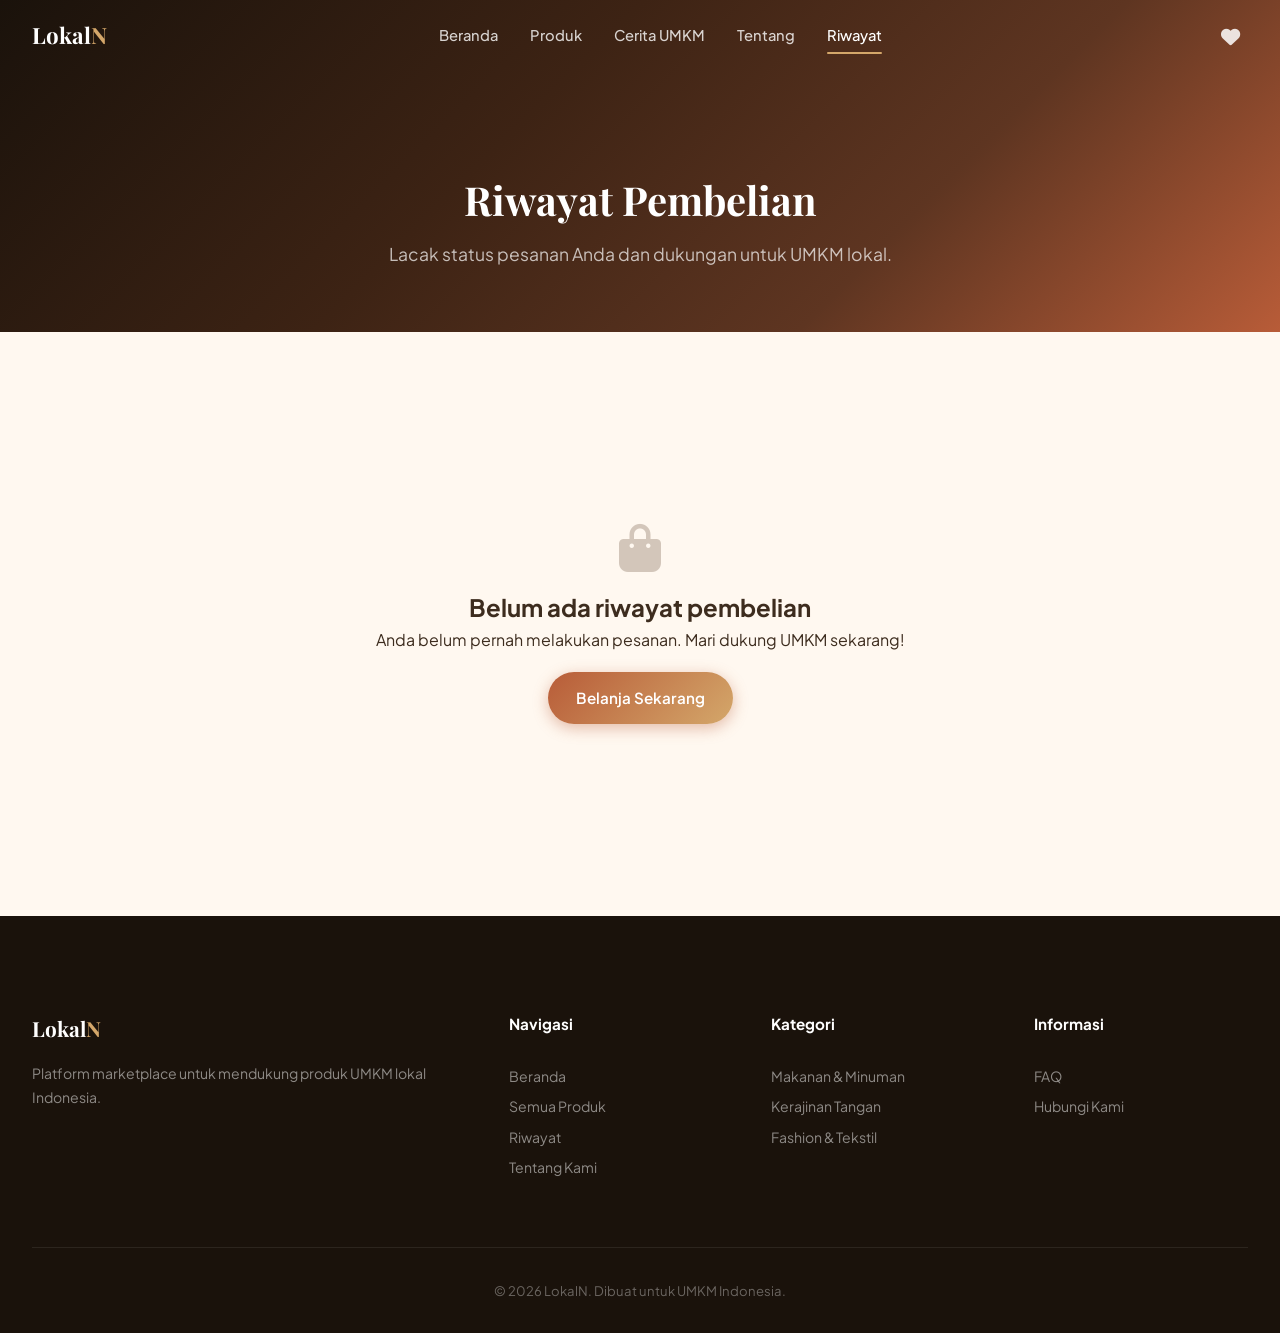
<file: history.html>
<!DOCTYPE html>
<html lang="id">
<head>
  <meta charset="UTF-8">
  <meta name="viewport" content="width=device-width, initial-scale=1.0">
  <meta name="description" content="Riwayat Pembelian di LokalN.">
  <title>Riwayat Pembelian — LokalN</title>
  <link rel="stylesheet" href="css/styles.css">
  <link rel="stylesheet" href="https://cdnjs.cloudflare.com/ajax/libs/font-awesome/6.5.1/css/all.min.css">
</head>
<body>

  <div class="page-loader" id="pageLoader">
    <div class="loader-spinner"></div>
  </div>

  <!-- Navbar -->
  <nav class="navbar scrolled" id="navbar">
    <div class="container">
      <a href="index.html" class="nav-logo">
        <span class="logo-text">Lokal<span>N</span></span>
      </a>

      <div class="nav-links">
        <a href="index.html">Beranda</a>
        <a href="products.html">Produk</a>
        <a href="stories.html">Cerita UMKM</a>
        <a href="about.html">Tentang</a>
        <a href="history.html" class="active">Riwayat</a>
      </div>

      <div class="nav-actions">
        <button class="nav-wishlist-btn" onclick="window.location.href='products.html?wishlist=true'">
          <i class="fas fa-heart"></i>
          <span class="wishlist-count" id="wishlistCount">0</span>
        </button>
        <div class="nav-hamburger" onclick="toggleMobileMenu()">
          <span></span><span></span><span></span>
        </div>
      </div>
    </div>
  </nav>

  <!-- Mobile Menu -->
  <div class="mobile-menu-overlay" id="mobileMenu">
    <button class="mobile-close-btn" onclick="toggleMobileMenu()">
      <i class="fas fa-times"></i>
    </button>
    <a href="index.html">Beranda</a>
    <a href="products.html">Produk</a>
    <a href="stories.html">Cerita UMKM</a>
    <a href="about.html">Tentang</a>
    <a href="history.html" class="active">Riwayat</a>
  </div>

  <section class="history-hero">
    <div class="container">
      <h1>Riwayat Pembelian</h1>
      <p>Lacak status pesanan Anda dan dukungan untuk UMKM lokal.</p>
    </div>
  </section>

  <section class="history-section">
    <div class="container">
      <div class="history-list fade-in" id="historyContainer">
        <!-- History JS Generated Here -->
      </div>
    </div>
  </section>

  <!-- Footer -->
  <footer class="footer">
    <div class="container">
      <div class="footer-grid">
        <div class="footer-brand">
          <div class="logo">
            <span class="logo-text">Lokal<span>N</span></span>
          </div>
          <p>Platform marketplace untuk mendukung produk UMKM lokal Indonesia.</p>
        </div>

        <div class="footer-links">
          <h4>Navigasi</h4>
          <a href="index.html">Beranda</a>
          <a href="products.html">Semua Produk</a>
          <a href="history.html">Riwayat</a>
          <a href="about.html">Tentang Kami</a>
        </div>

        <div class="footer-links">
          <h4>Kategori</h4>
          <a href="products.html?cat=makanan">Makanan & Minuman</a>
          <a href="products.html?cat=kerajinan">Kerajinan Tangan</a>
          <a href="products.html?cat=fashion">Fashion & Tekstil</a>
        </div>

        <div class="footer-links">
          <h4>Informasi</h4>
          <a href="#">FAQ</a>
          <a href="#">Hubungi Kami</a>
        </div>
      </div>

      <div class="footer-bottom">
        <p>&copy; 2026 LokalN. Dibuat untuk UMKM Indonesia.</p>
      </div>
    </div>
  </footer>

  <script src="js/data.js"></script>
  <script src="js/app.js"></script>
</body>
</html>
</file>
<file: css/styles.css>
/* ============================================
   LOKALN - UMKM Marketplace
   Design System & Global Styles
   ============================================ */

/* Google Fonts */
@import url('https://fonts.googleapis.com/css2?family=Plus+Jakarta+Sans:wght@300;400;500;600;700;800&family=Playfair+Display:wght@400;500;600;700&display=swap');

/* ---- CSS Variables / Design Tokens ---- */
:root {
  /* Colors */
  --color-primary: #B85C38;
  --color-primary-light: #D4885E;
  --color-primary-dark: #8B3A1F;
  --color-secondary: #E8C39E;
  --color-secondary-light: #F5E6D3;
  --color-accent: #D4A76A;
  --color-accent-gold: #C9972A;
  --color-dark: #1A120B;
  --color-dark-alt: #2D1810;
  --color-text: #3D2C1E;
  --color-text-light: #7A6455;
  --color-text-muted: #A89585;
  --color-cream: #FFF8F0;
  --color-cream-dark: #F5EBE0;
  --color-white: #FFFFFF;
  --color-success: #2E7D4F;
  --color-warning: #E6A817;
  --color-danger: #C0392B;
  --color-heart: #E74C3C;
  
  /* Gradients */
  --gradient-hero: linear-gradient(135deg, #1A120B 0%, #3D2314 40%, #5E3521 70%, #B85C38 100%);
  --gradient-warm: linear-gradient(135deg, #B85C38, #D4A76A);
  --gradient-card: linear-gradient(145deg, rgba(255,248,240,0.9), rgba(255,255,255,0.95));
  --gradient-glass: linear-gradient(135deg, rgba(255,255,255,0.1), rgba(255,255,255,0.05));
  
  /* Typography */
  --font-primary: 'Plus Jakarta Sans', -apple-system, BlinkMacSystemFont, sans-serif;
  --font-display: 'Playfair Display', Georgia, serif;
  
  /* Spacing */
  --space-xs: 0.25rem;
  --space-sm: 0.5rem;
  --space-md: 1rem;
  --space-lg: 1.5rem;
  --space-xl: 2rem;
  --space-2xl: 3rem;
  --space-3xl: 4rem;
  --space-4xl: 6rem;
  
  /* Border Radius */
  --radius-sm: 8px;
  --radius-md: 12px;
  --radius-lg: 16px;
  --radius-xl: 24px;
  --radius-full: 9999px;
  
  /* Shadows */
  --shadow-sm: 0 1px 3px rgba(26,18,11,0.06), 0 1px 2px rgba(26,18,11,0.04);
  --shadow-md: 0 4px 6px rgba(26,18,11,0.05), 0 2px 4px rgba(26,18,11,0.03);
  --shadow-lg: 0 10px 25px rgba(26,18,11,0.08), 0 4px 10px rgba(26,18,11,0.04);
  --shadow-xl: 0 20px 40px rgba(26,18,11,0.12), 0 8px 16px rgba(26,18,11,0.06);
  --shadow-glow: 0 0 30px rgba(184,92,56,0.15);
  
  /* Transitions */
  --transition-fast: 0.15s ease;
  --transition-base: 0.3s cubic-bezier(0.4, 0, 0.2, 1);
  --transition-slow: 0.5s cubic-bezier(0.4, 0, 0.2, 1);
  --transition-bounce: 0.5s cubic-bezier(0.175, 0.885, 0.32, 1.275);
  
  /* Layout */
  --max-width: 1280px;
  --nav-height: 72px;
}

/* ---- Reset & Base ---- */
*, *::before, *::after {
  margin: 0;
  padding: 0;
  box-sizing: border-box;
}

html {
  scroll-behavior: smooth;
  font-size: 16px;
}

body {
  font-family: var(--font-primary);
  color: var(--color-text);
  background-color: var(--color-cream);
  line-height: 1.6;
  overflow-x: hidden;
  -webkit-font-smoothing: antialiased;
  -moz-osx-font-smoothing: grayscale;
}

a {
  text-decoration: none;
  color: inherit;
  transition: var(--transition-base);
}

img {
  max-width: 100%;
  height: auto;
  display: block;
}

ul, ol {
  list-style: none;
}

button {
  border: none;
  background: none;
  cursor: pointer;
  font-family: var(--font-primary);
  transition: var(--transition-base);
}

input, textarea, select {
  font-family: var(--font-primary);
  border: none;
  outline: none;
}

/* ---- Utility Classes ---- */
.container {
  width: 100%;
  max-width: var(--max-width);
  margin: 0 auto;
  padding: 0 var(--space-xl);
}

.section-header {
  text-align: center;
  margin-bottom: var(--space-3xl);
}

.section-header .label {
  display: inline-block;
  font-size: 0.8rem;
  font-weight: 700;
  letter-spacing: 3px;
  text-transform: uppercase;
  color: var(--color-primary);
  margin-bottom: var(--space-sm);
  position: relative;
  padding: 0 var(--space-lg);
}

.section-header .label::before,
.section-header .label::after {
  content: '';
  position: absolute;
  top: 50%;
  width: 30px;
  height: 2px;
  background: var(--color-primary);
  opacity: 0.4;
}

.section-header .label::before { left: -20px; }
.section-header .label::after { right: -20px; }

.section-header h2 {
  font-family: var(--font-display);
  font-size: 2.5rem;
  font-weight: 700;
  color: var(--color-dark);
  margin-bottom: var(--space-sm);
}

.section-header p {
  font-size: 1.05rem;
  color: var(--color-text-light);
  max-width: 600px;
  margin: 0 auto;
}

/* ---- Navigation ---- */
.navbar {
  position: fixed;
  top: 0;
  left: 0;
  right: 0;
  z-index: 1000;
  height: var(--nav-height);
  display: flex;
  align-items: center;
  transition: var(--transition-base);
  background: transparent;
}

.navbar.scrolled {
  background: rgba(26, 18, 11, 0.92);
  backdrop-filter: blur(20px);
  -webkit-backdrop-filter: blur(20px);
  box-shadow: 0 4px 30px rgba(0,0,0,0.15);
}

.navbar .container {
  display: flex;
  align-items: center;
  justify-content: space-between;
}

.nav-logo {
  display: flex;
  align-items: center;
  gap: var(--space-sm);
}

.nav-logo .logo-icon {
  font-size: 1.8rem;
}

.nav-logo .logo-text {
  font-family: var(--font-display);
  font-size: 1.4rem;
  font-weight: 700;
  color: var(--color-white);
}

.nav-logo .logo-text span {
  color: var(--color-accent);
}

.nav-links {
  display: flex;
  align-items: center;
  gap: var(--space-xl);
}

.nav-links a {
  color: rgba(255,255,255,0.8);
  font-size: 0.92rem;
  font-weight: 500;
  position: relative;
  padding: var(--space-xs) 0;
}

.nav-links a::after {
  content: '';
  position: absolute;
  bottom: -2px;
  left: 0;
  width: 0;
  height: 2px;
  background: var(--color-accent);
  transition: var(--transition-base);
  border-radius: 1px;
}

.nav-links a:hover,
.nav-links a.active {
  color: var(--color-white);
}

.nav-links a:hover::after,
.nav-links a.active::after {
  width: 100%;
}

.nav-actions {
  display: flex;
  align-items: center;
  gap: var(--space-md);
}

.nav-wishlist-btn {
  position: relative;
  color: rgba(255,255,255,0.85);
  font-size: 1.2rem;
  padding: var(--space-sm);
}

.nav-wishlist-btn:hover {
  color: var(--color-heart);
}

.wishlist-count {
  position: absolute;
  top: 0;
  right: 0;
  background: var(--color-heart);
  color: white;
  font-size: 0.65rem;
  font-weight: 700;
  width: 18px;
  height: 18px;
  border-radius: 50%;
  display: flex;
  align-items: center;
  justify-content: center;
  transform: scale(0);
  transition: var(--transition-bounce);
}

.wishlist-count.show {
  transform: scale(1);
}

.nav-hamburger {
  display: none;
  flex-direction: column;
  gap: 5px;
  padding: var(--space-sm);
  cursor: pointer;
}

.nav-hamburger span {
  display: block;
  width: 24px;
  height: 2px;
  background: white;
  border-radius: 2px;
  transition: var(--transition-base);
}

/* ---- Hero Section ---- */
.hero {
  min-height: 100vh;
  background: var(--gradient-hero);
  display: flex;
  align-items: center;
  position: relative;
  overflow: hidden;
}

.hero::before {
  content: '';
  position: absolute;
  inset: 0;
  background: url("data:image/svg+xml,%3Csvg width='60' height='60' viewBox='0 0 60 60' xmlns='http://www.w3.org/2000/svg'%3E%3Cg fill='none' fill-rule='evenodd'%3E%3Cg fill='%23D4A76A' fill-opacity='0.04'%3E%3Cpath d='M36 34v-4h-2v4h-4v2h4v4h2v-4h4v-2h-4zm0-30V0h-2v4h-4v2h4v4h2V6h4V4h-4zM6 34v-4H4v4H0v2h4v4h2v-4h4v-2H6zM6 4V0H4v4H0v2h4v4h2V6h4V4H6z'/%3E%3C/g%3E%3C/g%3E%3C/svg%3E");
  opacity: 0.5;
}

.hero-content {
  position: relative;
  z-index: 2;
  max-width: 680px;
}

.hero-badge {
  display: inline-flex;
  align-items: center;
  gap: var(--space-sm);
  background: rgba(212, 167, 106, 0.15);
  border: 1px solid rgba(212, 167, 106, 0.25);
  padding: var(--space-sm) var(--space-lg);
  border-radius: var(--radius-full);
  font-size: 0.85rem;
  font-weight: 600;
  color: var(--color-accent);
  margin-bottom: var(--space-xl);
  backdrop-filter: blur(10px);
}

.hero h1 {
  font-family: var(--font-display);
  font-size: 3.8rem;
  font-weight: 700;
  color: var(--color-white);
  line-height: 1.15;
  margin-bottom: var(--space-lg);
}

.hero h1 span {
  background: var(--gradient-warm);
  -webkit-background-clip: text;
  background-clip: text;
  -webkit-text-fill-color: transparent;
}

.hero p {
  font-size: 1.15rem;
  color: rgba(255,255,255,0.7);
  line-height: 1.8;
  margin-bottom: var(--space-2xl);
}

.hero-buttons {
  display: flex;
  gap: var(--space-md);
  flex-wrap: wrap;
}

.btn {
  display: inline-flex;
  align-items: center;
  gap: var(--space-sm);
  padding: 14px 28px;
  border-radius: var(--radius-full);
  font-size: 0.95rem;
  font-weight: 600;
  transition: var(--transition-base);
  cursor: pointer;
  border: none;
}

.btn-primary {
  background: var(--gradient-warm);
  color: white;
  box-shadow: 0 4px 15px rgba(184, 92, 56, 0.4);
}

.btn-primary:hover {
  transform: translateY(-2px);
  box-shadow: 0 8px 25px rgba(184, 92, 56, 0.5);
}

.btn-outline {
  background: transparent;
  color: white;
  border: 2px solid rgba(255,255,255,0.3);
}

.btn-outline:hover {
  background: rgba(255,255,255,0.1);
  border-color: rgba(255,255,255,0.6);
}

.btn-secondary {
  background: var(--color-cream);
  color: var(--color-dark);
}

.btn-secondary:hover {
  background: var(--color-white);
  transform: translateY(-2px);
  box-shadow: var(--shadow-lg);
}

.hero-stats {
  display: flex;
  gap: var(--space-3xl);
  margin-top: var(--space-3xl);
  padding-top: var(--space-2xl);
  border-top: 1px solid rgba(255,255,255,0.1);
}

.hero-stat h3 {
  font-family: var(--font-display);
  font-size: 2rem;
  font-weight: 700;
  color: var(--color-accent);
}

.hero-stat p {
  font-size: 0.85rem;
  color: rgba(255,255,255,0.5);
  margin-bottom: 0;
}

/* Hero floating elements */
.hero-float {
  position: absolute;
  right: 5%;
  top: 50%;
  transform: translateY(-50%);
  z-index: 1;
  display: flex;
  flex-direction: column;
  gap: var(--space-lg);
}

.float-card {
  background: rgba(255,255,255,0.08);
  backdrop-filter: blur(20px);
  border: 1px solid rgba(255,255,255,0.1);
  border-radius: var(--radius-lg);
  padding: var(--space-lg);
  animation: float 6s ease-in-out infinite;
  max-width: 280px;
}

.float-card:nth-child(2) { animation-delay: -2s; }
.float-card:nth-child(3) { animation-delay: -4s; }

.float-card-img {
  width: 100%;
  height: 140px;
  border-radius: var(--radius-md);
  object-fit: cover;
  margin-bottom: var(--space-md);
}

.float-card h4 {
  color: white;
  font-size: 0.95rem;
  font-weight: 600;
}

.float-card p {
  color: var(--color-accent);
  font-size: 0.85rem;
  font-weight: 600;
  margin-bottom: 0;
}

@keyframes float {
  0%, 100% { transform: translateY(0px); }
  50% { transform: translateY(-15px); }
}

/* ---- Products Section ---- */
.products-section {
  padding: var(--space-4xl) 0;
}

/* Search & Filter Bar */
.search-filter-bar {
  display: flex;
  gap: var(--space-md);
  margin-bottom: var(--space-2xl);
  flex-wrap: wrap;
}

.search-box {
  flex: 1;
  min-width: 280px;
  position: relative;
}

.search-box i {
  position: absolute;
  left: 18px;
  top: 50%;
  transform: translateY(-50%);
  color: var(--color-text-muted);
  font-size: 0.95rem;
}

.search-box input {
  width: 100%;
  padding: 14px 18px 14px 48px;
  background: var(--color-white);
  border: 2px solid transparent;
  border-radius: var(--radius-lg);
  font-size: 0.95rem;
  color: var(--color-text);
  box-shadow: var(--shadow-sm);
  transition: var(--transition-base);
}

.search-box input:focus {
  border-color: var(--color-primary-light);
  box-shadow: var(--shadow-md), 0 0 0 3px rgba(184,92,56,0.1);
}

.search-box input::placeholder {
  color: var(--color-text-muted);
}

/* Category Filters */
.category-filters {
  display: flex;
  gap: var(--space-sm);
  flex-wrap: wrap;
  margin-bottom: var(--space-2xl);
}

.category-btn {
  display: inline-flex;
  align-items: center;
  gap: var(--space-sm);
  padding: 10px 20px;
  border-radius: var(--radius-full);
  font-size: 0.88rem;
  font-weight: 500;
  color: var(--color-text-light);
  background: var(--color-white);
  border: 2px solid var(--color-cream-dark);
  transition: var(--transition-base);
  cursor: pointer;
}

.category-btn:hover {
  border-color: var(--color-primary-light);
  color: var(--color-primary);
}

.category-btn.active {
  background: var(--color-primary);
  color: white;
  border-color: var(--color-primary);
  box-shadow: 0 4px 12px rgba(184,92,56,0.3);
}

.category-btn .cat-icon {
  font-size: 1.1rem;
}

/* Product Grid */
.product-grid {
  display: grid;
  grid-template-columns: repeat(auto-fill, minmax(280px, 1fr));
  gap: var(--space-xl);
}

/* Product Card */
.product-card {
  background: var(--color-white);
  border-radius: var(--radius-lg);
  overflow: hidden;
  box-shadow: var(--shadow-sm);
  transition: var(--transition-base);
  position: relative;
  cursor: pointer;
}

.product-card:hover {
  transform: translateY(-6px);
  box-shadow: var(--shadow-xl);
}

.product-card-img {
  position: relative;
  height: 220px;
  overflow: hidden;
}

.product-card-img img {
  width: 100%;
  height: 100%;
  object-fit: cover;
  transition: var(--transition-slow);
}

.product-card:hover .product-card-img img {
  transform: scale(1.08);
}

.product-badge {
  position: absolute;
  top: 12px;
  left: 12px;
  padding: 5px 12px;
  border-radius: var(--radius-full);
  font-size: 0.75rem;
  font-weight: 700;
  color: white;
  background: var(--gradient-warm);
  z-index: 2;
}

.product-wishlist-btn {
  position: absolute;
  top: 12px;
  right: 12px;
  width: 36px;
  height: 36px;
  border-radius: 50%;
  background: rgba(255,255,255,0.9);
  backdrop-filter: blur(10px);
  display: flex;
  align-items: center;
  justify-content: center;
  color: var(--color-text-muted);
  font-size: 1rem;
  z-index: 2;
  transition: var(--transition-base);
  border: none;
  cursor: pointer;
}

.product-wishlist-btn:hover,
.product-wishlist-btn.active {
  color: var(--color-heart);
  transform: scale(1.1);
}

.product-wishlist-btn.active {
  animation: heartPulse 0.4s ease;
}

@keyframes heartPulse {
  0% { transform: scale(1); }
  50% { transform: scale(1.3); }
  100% { transform: scale(1.1); }
}

.product-card-body {
  padding: var(--space-lg);
}

.product-card-location {
  display: flex;
  align-items: center;
  gap: 4px;
  font-size: 0.78rem;
  color: var(--color-text-muted);
  margin-bottom: var(--space-sm);
}

.product-card-location i {
  font-size: 0.7rem;
  color: var(--color-primary);
}

.product-card h3 {
  font-size: 1.05rem;
  font-weight: 700;
  color: var(--color-dark);
  margin-bottom: var(--space-sm);
  line-height: 1.3;
}

.product-card-rating {
  display: flex;
  align-items: center;
  gap: var(--space-sm);
  margin-bottom: var(--space-md);
}

.product-card-rating .stars {
  color: var(--color-warning);
  font-size: 0.8rem;
  display: flex;
  gap: 1px;
}

.product-card-rating .rating-text {
  font-size: 0.8rem;
  color: var(--color-text-muted);
}

.product-card-footer {
  display: flex;
  align-items: flex-end;
  justify-content: space-between;
}

.product-price {
  display: flex;
  flex-direction: column;
}

.product-price .current {
  font-size: 1.15rem;
  font-weight: 800;
  color: var(--color-primary);
}

.product-price .original {
  font-size: 0.8rem;
  color: var(--color-text-muted);
  text-decoration: line-through;
}

.product-card-footer .view-btn {
  padding: 8px 16px;
  border-radius: var(--radius-full);
  font-size: 0.82rem;
  font-weight: 600;
  color: var(--color-primary);
  background: rgba(184,92,56,0.08);
  transition: var(--transition-base);
}

.product-card-footer .view-btn:hover {
  background: var(--color-primary);
  color: white;
}

/* ---- Product Detail Page ---- */
.product-detail-section {
  padding-top: calc(var(--nav-height) + var(--space-3xl));
  padding-bottom: var(--space-4xl);
}

.product-detail-grid {
  display: grid;
  grid-template-columns: 1fr 1fr;
  gap: var(--space-3xl);
  margin-bottom: var(--space-4xl);
}

.product-detail-gallery {
  position: relative;
  border-radius: var(--radius-xl);
  overflow: hidden;
  box-shadow: var(--shadow-xl);
}

.product-detail-gallery img {
  width: 100%;
  height: 500px;
  object-fit: cover;
}

.product-detail-info {
  display: flex;
  flex-direction: column;
  justify-content: center;
}

.product-detail-info .breadcrumb {
  display: flex;
  align-items: center;
  gap: var(--space-sm);
  font-size: 0.85rem;
  color: var(--color-text-muted);
  margin-bottom: var(--space-lg);
}

.product-detail-info .breadcrumb a {
  color: var(--color-primary);
}

.product-detail-info .breadcrumb a:hover {
  text-decoration: underline;
}

.product-detail-info h1 {
  font-family: var(--font-display);
  font-size: 2.2rem;
  font-weight: 700;
  color: var(--color-dark);
  margin-bottom: var(--space-md);
}

.product-detail-meta {
  display: flex;
  align-items: center;
  gap: var(--space-lg);
  margin-bottom: var(--space-lg);
  flex-wrap: wrap;
}

.product-detail-meta .meta-item {
  display: flex;
  align-items: center;
  gap: var(--space-xs);
  font-size: 0.88rem;
  color: var(--color-text-light);
}

.product-detail-meta .meta-item i {
  color: var(--color-primary);
}

.product-detail-meta .stars {
  color: var(--color-warning);
  font-size: 0.85rem;
}

.detail-price-box {
  background: var(--color-cream);
  border-radius: var(--radius-lg);
  padding: var(--space-lg);
  margin-bottom: var(--space-lg);
}

.detail-price-box .current-price {
  font-size: 2rem;
  font-weight: 800;
  color: var(--color-primary);
}

.detail-price-box .original-price {
  font-size: 1rem;
  color: var(--color-text-muted);
  text-decoration: line-through;
  margin-left: var(--space-sm);
}

.detail-price-box .discount {
  display: inline-block;
  background: rgba(184,92,56,0.12);
  color: var(--color-primary);
  padding: 3px 10px;
  border-radius: var(--radius-full);
  font-size: 0.82rem;
  font-weight: 700;
  margin-left: var(--space-sm);
}

.product-description {
  font-size: 0.95rem;
  color: var(--color-text-light);
  line-height: 1.8;
  margin-bottom: var(--space-xl);
}

.detail-actions {
  display: flex;
  gap: var(--space-md);
  margin-bottom: var(--space-xl);
}

.detail-actions .btn {
  flex: 1;
  justify-content: center;
}

.seller-card {
  background: var(--color-white);
  border-radius: var(--radius-lg);
  padding: var(--space-lg);
  display: flex;
  align-items: center;
  gap: var(--space-md);
  box-shadow: var(--shadow-sm);
}

.seller-card img {
  width: 50px;
  height: 50px;
  border-radius: 50%;
  object-fit: cover;
}

.seller-card .seller-info h4 {
  font-size: 0.95rem;
  font-weight: 700;
  color: var(--color-dark);
}

.seller-card .seller-info p {
  font-size: 0.82rem;
  color: var(--color-text-muted);
}

/* Story Section in Detail */
.story-section {
  padding: var(--space-4xl) 0;
  background: var(--color-white);
}

.story-card-large {
  background: var(--gradient-hero);
  border-radius: var(--radius-xl);
  padding: var(--space-3xl);
  position: relative;
  overflow: hidden;
}

.story-card-large::before {
  content: '"';
  font-family: var(--font-display);
  font-size: 15rem;
  color: rgba(212,167,106,0.08);
  position: absolute;
  top: -40px;
  left: 20px;
  line-height: 1;
}

.story-card-large h3 {
  font-family: var(--font-display);
  font-size: 1.8rem;
  color: var(--color-accent);
  margin-bottom: var(--space-lg);
}

.story-card-large p {
  font-size: 1.05rem;
  color: rgba(255,255,255,0.8);
  line-height: 1.9;
  position: relative;
  z-index: 1;
}

.story-card-large .seller-tag {
  display: inline-flex;
  align-items: center;
  gap: var(--space-sm);
  margin-top: var(--space-xl);
  color: var(--color-accent);
  font-weight: 600;
  font-size: 0.95rem;
}

.story-card-large .seller-tag img {
  width: 40px;
  height: 40px;
  border-radius: 50%;
  border: 2px solid var(--color-accent);
}

/* Reviews Section */
.reviews-section {
  padding: var(--space-4xl) 0;
}

.reviews-list {
  display: grid;
  gap: var(--space-lg);
  max-width: 700px;
  margin: 0 auto;
}

.review-card {
  background: var(--color-white);
  border-radius: var(--radius-lg);
  padding: var(--space-lg);
  box-shadow: var(--shadow-sm);
}

.review-header {
  display: flex;
  align-items: center;
  justify-content: space-between;
  margin-bottom: var(--space-md);
}

.review-author {
  display: flex;
  align-items: center;
  gap: var(--space-md);
}

.review-avatar {
  width: 44px;
  height: 44px;
  border-radius: 50%;
  background: var(--gradient-warm);
  display: flex;
  align-items: center;
  justify-content: center;
  color: white;
  font-weight: 700;
  font-size: 1rem;
}

.review-author-info h4 {
  font-size: 0.92rem;
  font-weight: 600;
  color: var(--color-dark);
}

.review-author-info .date {
  font-size: 0.78rem;
  color: var(--color-text-muted);
}

.review-stars {
  color: var(--color-warning);
  font-size: 0.82rem;
}

.review-card p {
  font-size: 0.92rem;
  color: var(--color-text-light);
  line-height: 1.7;
}

/* ---- Stories Page ---- */
.stories-hero {
  padding: calc(var(--nav-height) + var(--space-4xl)) 0 var(--space-4xl);
  background: var(--gradient-hero);
  text-align: center;
  position: relative;
  overflow: hidden;
}

.stories-hero::before {
  content: '';
  position: absolute;
  inset: 0;
  background: url("data:image/svg+xml,%3Csvg width='60' height='60' viewBox='0 0 60 60' xmlns='http://www.w3.org/2000/svg'%3E%3Cg fill='none' fill-rule='evenodd'%3E%3Cg fill='%23D4A76A' fill-opacity='0.04'%3E%3Cpath d='M36 34v-4h-2v4h-4v2h4v4h2v-4h4v-2h-4zm0-30V0h-2v4h-4v2h4v4h2V6h4V4h-4zM6 34v-4H4v4H0v2h4v4h2v-4h4v-2H6zM6 4V0H4v4H0v2h4v4h2V6h4V4H6z'/%3E%3C/g%3E%3C/g%3E%3C/svg%3E");
}

.stories-hero h1 {
  font-family: var(--font-display);
  font-size: 3rem;
  color: var(--color-white);
  margin-bottom: var(--space-md);
  position: relative;
}

.stories-hero h1 span {
  color: var(--color-accent);
}

.stories-hero p {
  font-size: 1.1rem;
  color: rgba(255,255,255,0.7);
  max-width: 600px;
  margin: 0 auto;
  position: relative;
}

.stories-grid {
  padding: var(--space-4xl) 0;
}

.story-grid-layout {
  display: grid;
  grid-template-columns: 1fr 1fr;
  gap: var(--space-2xl);
}

.story-card {
  background: var(--color-white);
  border-radius: var(--radius-xl);
  overflow: hidden;
  box-shadow: var(--shadow-md);
  transition: var(--transition-base);
  cursor: pointer;
}

.story-card:hover {
  transform: translateY(-5px);
  box-shadow: var(--shadow-xl);
}

.story-card-image {
  height: 250px;
  overflow: hidden;
}

.story-card-image img {
  width: 100%;
  height: 100%;
  object-fit: cover;
  transition: var(--transition-slow);
}

.story-card:hover .story-card-image img {
  transform: scale(1.05);
}

.story-card-content {
  padding: var(--space-xl);
}

.story-card-meta {
  display: flex;
  align-items: center;
  gap: var(--space-md);
  margin-bottom: var(--space-md);
}

.story-card-meta .tag {
  padding: 4px 12px;
  border-radius: var(--radius-full);
  font-size: 0.75rem;
  font-weight: 600;
  background: rgba(184,92,56,0.1);
  color: var(--color-primary);
}

.story-card-meta .read-time {
  font-size: 0.8rem;
  color: var(--color-text-muted);
}

.story-card-content h3 {
  font-family: var(--font-display);
  font-size: 1.3rem;
  font-weight: 700;
  color: var(--color-dark);
  margin-bottom: var(--space-sm);
  line-height: 1.4;
}

.story-card-content p {
  font-size: 0.9rem;
  color: var(--color-text-light);
  line-height: 1.7;
  margin-bottom: var(--space-md);
}

.story-card-content .read-more {
  display: inline-flex;
  align-items: center;
  gap: var(--space-sm);
  font-size: 0.9rem;
  font-weight: 600;
  color: var(--color-primary);
}

.story-card-content .read-more:hover {
  gap: var(--space-md);
}

/* Story Detail (modal overlay) */
.story-modal-overlay {
  position: fixed;
  inset: 0;
  z-index: 2000;
  background: rgba(26,18,11,0.6);
  backdrop-filter: blur(8px);
  display: flex;
  align-items: center;
  justify-content: center;
  opacity: 0;
  visibility: hidden;
  transition: var(--transition-base);
  padding: var(--space-xl);
}

.story-modal-overlay.active {
  opacity: 1;
  visibility: visible;
}

.story-modal {
  background: var(--color-white);
  border-radius: var(--radius-xl);
  max-width: 800px;
  width: 100%;
  max-height: 90vh;
  overflow-y: auto;
  position: relative;
  transform: translateY(20px);
  transition: var(--transition-base);
}

.story-modal-overlay.active .story-modal {
  transform: translateY(0);
}

.story-modal-close {
  position: absolute;
  top: 16px;
  right: 16px;
  width: 40px;
  height: 40px;
  border-radius: 50%;
  background: rgba(255,255,255,0.9);
  display: flex;
  align-items: center;
  justify-content: center;
  font-size: 1.2rem;
  z-index: 10;
  box-shadow: var(--shadow-md);
  color: var(--color-dark);
}

.story-modal-image {
  width: 100%;
  height: 350px;
  object-fit: cover;
}

.story-modal-body {
  padding: var(--space-2xl);
}

.story-modal-body .tag {
  display: inline-block;
  padding: 4px 12px;
  border-radius: var(--radius-full);
  font-size: 0.78rem;
  font-weight: 600;
  background: rgba(184,92,56,0.1);
  color: var(--color-primary);
  margin-bottom: var(--space-md);
}

.story-modal-body h2 {
  font-family: var(--font-display);
  font-size: 1.8rem;
  font-weight: 700;
  color: var(--color-dark);
  margin-bottom: var(--space-md);
  line-height: 1.3;
}

.story-modal-body .meta {
  display: flex;
  align-items: center;
  gap: var(--space-lg);
  font-size: 0.85rem;
  color: var(--color-text-muted);
  margin-bottom: var(--space-xl);
  padding-bottom: var(--space-lg);
  border-bottom: 1px solid var(--color-cream-dark);
}

.story-modal-body .content {
  font-size: 1rem;
  color: var(--color-text);
  line-height: 2;
  white-space: pre-line;
}

/* ---- About Page ---- */
.about-hero {
  padding: calc(var(--nav-height) + var(--space-4xl)) 0 var(--space-4xl);
  background: var(--gradient-hero);
  text-align: center;
  position: relative;
}

.about-hero h1 {
  font-family: var(--font-display);
  font-size: 3rem;
  color: var(--color-white);
  margin-bottom: var(--space-md);
}

.about-hero h1 span {
  color: var(--color-accent);
}

.about-hero p {
  font-size: 1.1rem;
  color: rgba(255,255,255,0.7);
  max-width: 650px;
  margin: 0 auto;
}

.about-content {
  padding: var(--space-4xl) 0;
}

.about-grid {
  display: grid;
  grid-template-columns: 1fr 1fr;
  gap: var(--space-3xl);
  align-items: center;
  margin-bottom: var(--space-4xl);
}

.about-text h2 {
  font-family: var(--font-display);
  font-size: 2rem;
  color: var(--color-dark);
  margin-bottom: var(--space-lg);
}

.about-text p {
  font-size: 1rem;
  color: var(--color-text-light);
  line-height: 1.9;
  margin-bottom: var(--space-md);
}

.about-image {
  border-radius: var(--radius-xl);
  overflow: hidden;
  box-shadow: var(--shadow-xl);
}

.about-image img {
  width: 100%;
  height: 400px;
  object-fit: cover;
}

.values-grid {
  display: grid;
  grid-template-columns: repeat(3, 1fr);
  gap: var(--space-xl);
  margin-top: var(--space-3xl);
}

.value-card {
  background: var(--color-white);
  border-radius: var(--radius-lg);
  padding: var(--space-2xl);
  text-align: center;
  box-shadow: var(--shadow-sm);
  transition: var(--transition-base);
}

.value-card:hover {
  transform: translateY(-5px);
  box-shadow: var(--shadow-lg);
}

.value-card .icon {
  font-size: 2.5rem;
  margin-bottom: var(--space-md);
}

.value-card h3 {
  font-size: 1.1rem;
  font-weight: 700;
  color: var(--color-dark);
  margin-bottom: var(--space-sm);
}

.value-card p {
  font-size: 0.9rem;
  color: var(--color-text-light);
  line-height: 1.7;
}

/* ---- Featured Stories (Homepage) ---- */
.featured-stories {
  padding: var(--space-4xl) 0;
  background: var(--color-white);
}

.stories-preview-grid {
  display: grid;
  grid-template-columns: 1fr 1fr;
  gap: var(--space-xl);
}

.story-preview-card {
  display: flex;
  gap: var(--space-lg);
  background: var(--color-cream);
  border-radius: var(--radius-lg);
  padding: var(--space-lg);
  transition: var(--transition-base);
  cursor: pointer;
}

.story-preview-card:hover {
  transform: translateX(5px);
  box-shadow: var(--shadow-md);
}

.story-preview-img {
  width: 120px;
  height: 120px;
  border-radius: var(--radius-md);
  overflow: hidden;
  flex-shrink: 0;
}

.story-preview-img img {
  width: 100%;
  height: 100%;
  object-fit: cover;
}

.story-preview-content h4 {
  font-size: 1rem;
  font-weight: 700;
  color: var(--color-dark);
  margin-bottom: var(--space-xs);
  line-height: 1.4;
}

.story-preview-content p {
  font-size: 0.82rem;
  color: var(--color-text-light);
  line-height: 1.6;
  margin-bottom: var(--space-sm);
  display: -webkit-box;
  -webkit-line-clamp: 2;
  -webkit-box-orient: vertical;
  overflow: hidden;
}

.story-preview-content .read-more {
  font-size: 0.82rem;
  font-weight: 600;
  color: var(--color-primary);
}

/* ---- CTA Section ---- */
.cta-section {
  padding: var(--space-4xl) 0;
}

.cta-box {
  background: var(--gradient-hero);
  border-radius: var(--radius-xl);
  padding: var(--space-4xl);
  text-align: center;
  position: relative;
  overflow: hidden;
}

.cta-box::before {
  content: '';
  position: absolute;
  inset: 0;
  background: url("data:image/svg+xml,%3Csvg width='40' height='40' viewBox='0 0 40 40' xmlns='http://www.w3.org/2000/svg'%3E%3Cg fill='%23D4A76A' fill-opacity='0.05'%3E%3Cpath d='M20 20.5V18H0v-2h20v-2h2v2h20v2H22v2.5z'/%3E%3C/g%3E%3C/svg%3E");
}

.cta-box h2 {
  font-family: var(--font-display);
  font-size: 2.5rem;
  color: var(--color-white);
  margin-bottom: var(--space-md);
  position: relative;
}

.cta-box p {
  font-size: 1.05rem;
  color: rgba(255,255,255,0.7);
  max-width: 500px;
  margin: 0 auto var(--space-2xl);
  position: relative;
}

.cta-box .btn {
  position: relative;
}

/* ---- Footer ---- */
.footer {
  background: var(--color-dark);
  padding: var(--space-4xl) 0 var(--space-xl);
}

.footer-grid {
  display: grid;
  grid-template-columns: 2fr 1fr 1fr 1fr;
  gap: var(--space-2xl);
  margin-bottom: var(--space-3xl);
}

.footer-brand .logo {
  display: flex;
  align-items: center;
  gap: var(--space-sm);
  margin-bottom: var(--space-md);
}

.footer-brand .logo-icon {
  font-size: 1.8rem;
}

.footer-brand .logo-text {
  font-family: var(--font-display);
  font-size: 1.3rem;
  font-weight: 700;
  color: var(--color-white);
}

.footer-brand .logo-text span {
  color: var(--color-accent);
}

.footer-brand p {
  font-size: 0.88rem;
  color: rgba(255,255,255,0.5);
  line-height: 1.7;
  margin-bottom: var(--space-lg);
}

.footer-social {
  display: flex;
  gap: var(--space-sm);
}

.footer-social a {
  width: 38px;
  height: 38px;
  border-radius: 50%;
  border: 1px solid rgba(255,255,255,0.15);
  display: flex;
  align-items: center;
  justify-content: center;
  color: rgba(255,255,255,0.5);
  font-size: 0.9rem;
  transition: var(--transition-base);
}

.footer-social a:hover {
  background: var(--color-primary);
  border-color: var(--color-primary);
  color: white;
}

.footer-links h4 {
  font-size: 0.95rem;
  font-weight: 700;
  color: var(--color-white);
  margin-bottom: var(--space-lg);
}

.footer-links a {
  display: block;
  font-size: 0.88rem;
  color: rgba(255,255,255,0.5);
  padding: var(--space-xs) 0;
  transition: var(--transition-base);
}

.footer-links a:hover {
  color: var(--color-accent);
  padding-left: 5px;
}

.footer-bottom {
  padding-top: var(--space-xl);
  border-top: 1px solid rgba(255,255,255,0.08);
  text-align: center;
  font-size: 0.82rem;
  color: rgba(255,255,255,0.35);
}

/* ---- Scroll Animations ---- */
.fade-in {
  opacity: 0;
  transform: translateY(30px);
  transition: opacity 0.6s ease, transform 0.6s ease;
}

.fade-in.visible {
  opacity: 1;
  transform: translateY(0);
}

/* ---- Toast Notification ---- */
.toast {
  position: fixed;
  bottom: 30px;
  right: 30px;
  z-index: 3000;
  background: var(--color-dark);
  color: white;
  padding: var(--space-md) var(--space-xl);
  border-radius: var(--radius-lg);
  box-shadow: var(--shadow-xl);
  font-size: 0.9rem;
  font-weight: 500;
  transform: translateY(100px);
  opacity: 0;
  transition: var(--transition-base);
  display: flex;
  align-items: center;
  gap: var(--space-sm);
}

.toast.show {
  transform: translateY(0);
  opacity: 1;
}

.toast i {
  color: var(--color-accent);
}

/* ---- No Results ---- */
.no-results {
  text-align: center;
  padding: var(--space-4xl) var(--space-xl);
}

.no-results .icon {
  font-size: 4rem;
  margin-bottom: var(--space-lg);
}

.no-results h3 {
  font-size: 1.3rem;
  color: var(--color-dark);
  margin-bottom: var(--space-sm);
}

.no-results p {
  color: var(--color-text-muted);
}

/* ---- Mobile Menu Overlay ---- */
.mobile-menu-overlay {
  position: fixed;
  inset: 0;
  z-index: 999;
  background: rgba(26,18,11,0.95);
  backdrop-filter: blur(20px);
  display: flex;
  flex-direction: column;
  align-items: center;
  justify-content: center;
  opacity: 0;
  visibility: hidden;
  transition: var(--transition-base);
}

.mobile-menu-overlay.active {
  opacity: 1;
  visibility: visible;
}

.mobile-menu-overlay a {
  display: block;
  font-size: 1.5rem;
  font-weight: 600;
  color: rgba(255,255,255,0.8);
  padding: var(--space-md) var(--space-xl);
  transition: var(--transition-base);
}

.mobile-menu-overlay a:hover,
.mobile-menu-overlay a.active {
  color: var(--color-accent);
}

.mobile-close-btn {
  position: absolute;
  top: 20px;
  right: 20px;
  color: white;
  font-size: 1.5rem;
  padding: var(--space-md);
}

/* ---- Page Transition ---- */
.page-loader {
  position: fixed;
  inset: 0;
  z-index: 5000;
  background: var(--color-cream);
  display: flex;
  align-items: center;
  justify-content: center;
  transition: opacity 0.4s ease;
}

.page-loader.hidden {
  opacity: 0;
  pointer-events: none;
}

.loader-spinner {
  width: 40px;
  height: 40px;
  border: 3px solid var(--color-cream-dark);
  border-top-color: var(--color-primary);
  border-radius: 50%;
  animation: spin 0.8s linear infinite;
}

@keyframes spin {
  to { transform: rotate(360deg); }
}

/* ---- Wishlist Page Styles ---- */
.wishlist-empty {
  text-align: center;
  padding: var(--space-4xl);
}

.wishlist-empty .icon {
  font-size: 4rem;
  margin-bottom: var(--space-lg);
  opacity: 0.3;
}

.wishlist-empty h3 {
  font-size: 1.3rem;
  color: var(--color-dark);
  margin-bottom: var(--space-sm);
}

.wishlist-empty p {
  color: var(--color-text-muted);
  margin-bottom: var(--space-xl);
}

/* ---- Checkout Modal ---- */
.modal-overlay {
  position: fixed;
  inset: 0;
  z-index: 2000;
  background: rgba(26,18,11,0.7);
  backdrop-filter: blur(5px);
  display: flex;
  align-items: center;
  justify-content: center;
  opacity: 0;
  visibility: hidden;
  transition: var(--transition-base);
  padding: var(--space-md);
}

.modal-overlay.active {
  opacity: 1;
  visibility: visible;
}

.modal-content {
  background: var(--color-white);
  border-radius: var(--radius-xl);
  max-width: 500px;
  width: 100%;
  max-height: 90vh;
  overflow-y: auto;
  position: relative;
  padding: var(--space-2xl);
  transform: translateY(20px);
  transition: var(--transition-base);
  box-shadow: var(--shadow-xl);
}

.modal-overlay.active .modal-content {
  transform: translateY(0);
}

.modal-close {
  position: absolute;
  top: 20px;
  right: 20px;
  width: 32px;
  height: 32px;
  border-radius: 50%;
  background: var(--color-cream);
  display: flex;
  justify-content: center;
  align-items: center;
  color: var(--color-dark);
  cursor: pointer;
  transition: var(--transition-base);
}

.modal-close:hover {
  background: var(--color-primary);
  color: white;
}

.modal-content h2 {
  font-family: var(--font-display);
  font-size: 1.5rem;
  color: var(--color-dark);
  margin-bottom: var(--space-xl);
  text-align: center;
}

.checkout-product-info {
  display: flex;
  gap: var(--space-md);
  padding: var(--space-md);
  background: var(--color-cream);
  border-radius: var(--radius-md);
  margin-bottom: var(--space-xl);
  align-items: center;
}

.quantity-control {
  display: flex;
  align-items: center;
  gap: 5px;
  background: white;
  border-radius: var(--radius-md);
  padding: 5px;
  border: 1px solid var(--color-cream-dark);
}

.quantity-control button {
  width: 25px;
  height: 25px;
  background: var(--color-cream);
  border: none;
  border-radius: var(--radius-sm);
  font-weight: bold;
  cursor: pointer;
}

.quantity-control input {
  width: 30px;
  text-align: center;
  border: none;
  font-weight: 600;
  -moz-appearance: textfield;
  appearance: textfield;
}

.quantity-control input::-webkit-outer-spin-button,
.quantity-control input::-webkit-inner-spin-button {
  -webkit-appearance: none;
  margin: 0;
}

.checkout-product-info id {
  color: var(--color-dark);
  font-weight: 600;
}

.checkout-product-info img {
  width: 60px;
  height: 60px;
  border-radius: var(--radius-sm);
  object-fit: cover;
}

.checkout-product-info h4 {
  font-size: 1rem;
  margin-bottom: var(--space-xs);
  color: var(--color-dark);
}

.checkout-product-info .price {
  font-weight: 700;
  color: var(--color-primary);
}

.form-group {
  margin-bottom: var(--space-lg);
}

.form-group label {
  display: block;
  font-size: 0.9rem;
  font-weight: 600;
  margin-bottom: var(--space-sm);
  color: var(--color-dark);
}

.form-group input,
.form-group textarea {
  width: 100%;
  padding: 12px 16px;
  border: 1px solid var(--color-cream-dark);
  border-radius: var(--radius-md);
  font-size: 0.95rem;
  transition: var(--transition-base);
}

.form-group input:focus,
.form-group textarea:focus {
  border-color: var(--color-primary);
  outline: none;
  box-shadow: 0 0 0 3px rgba(184,92,56,0.1);
}

.method-options {
  display: grid;
  grid-template-columns: 1fr 1fr;
  gap: var(--space-md);
}

.method-options.single {
  grid-template-columns: 1fr;
}

.radio-card {
  position: relative;
  cursor: pointer;
}

.radio-card input {
  position: absolute;
  opacity: 0;
}

.card-content {
  border: 2px solid var(--color-cream-dark);
  border-radius: var(--radius-md);
  padding: var(--space-md);
  display: flex;
  flex-direction: column;
  align-items: center;
  gap: var(--space-sm);
  transition: var(--transition-base);
}

.radio-card input:checked + .card-content {
  border-color: var(--color-primary);
  background: rgba(184,92,56,0.05);
  color: var(--color-primary);
  font-size: 1.1rem;
}

.checkout-summary-details {
  border-top: 1px dashed var(--color-cream-dark);
  padding-top: var(--space-sm);
  margin-bottom: var(--space-sm);
}

.summary-row {
  display: flex;
  justify-content: space-between;
  margin-bottom: var(--space-xs);
  font-size: 0.95rem;
  color: var(--color-text-light);
}

.checkout-total {
  display: flex;
  justify-content: space-between;
  align-items: center;
  padding-top: var(--space-md);
  border-top: 1px dashed var(--color-cream-dark);
  margin-bottom: var(--space-xl);
  font-size: 1.1rem;
}

.checkout-total strong {
  font-size: 1.3rem;
  color: var(--color-primary);
}

.btn-block {
  width: 100%;
  display: flex;
  justify-content: center;
}

.qris-container {
  background: white;
  padding: var(--space-xl);
  border-radius: var(--radius-lg);
  border: 2px solid var(--color-cream-dark);
  margin: var(--space-xl) auto;
  max-width: 250px;
}

.qris-image {
  width: 100%;
  height: auto;
}

.success-icon {
  font-size: 4rem;
  color: #28a745;
  margin-bottom: var(--space-md);
}

.order-summary {
  background: var(--color-cream);
  padding: var(--space-lg);
  border-radius: var(--radius-md);
  margin: var(--space-xl) 0;
}

.order-id {
  color: var(--color-primary);
  font-family: monospace;
  font-size: 1.4rem;
  letter-spacing: 2px;
  margin-top: var(--space-sm);
}

/* ---- History Orders ---- */
.history-hero {
  padding: calc(var(--nav-height) + var(--space-4xl)) 0 var(--space-3xl);
  background: var(--gradient-hero);
  text-align: center;
}
.history-hero h1 {
  font-family: var(--font-display);
  font-size: 2.5rem;
  color: var(--color-white);
  margin-bottom: var(--space-sm);
}
.history-hero p {
  color: rgba(255,255,255,0.7);
  font-size: 1.1rem;
}

.history-section {
  padding: var(--space-4xl) 0;
  min-height: 50vh;
}

.history-list {
  display: flex;
  flex-direction: column;
  gap: var(--space-lg);
  max-width: 800px;
  margin: 0 auto;
}

.history-card {
  background: var(--color-white);
  border-radius: var(--radius-lg);
  padding: var(--space-xl);
  box-shadow: var(--shadow-sm);
  border: 1px solid var(--color-cream-dark);
}

.history-header {
  display: flex;
  justify-content: space-between;
  border-bottom: 1px dashed var(--color-cream-dark);
  padding-bottom: var(--space-md);
  margin-bottom: var(--space-md);
  font-size: 0.9rem;
}

.history-id {
  font-weight: 700;
  color: var(--color-dark);
}

.history-date {
  color: var(--color-text-muted);
}

.history-status {
  padding: 4px 10px;
  border-radius: var(--radius-full);
  font-size: 0.8rem;
  font-weight: 600;
  background: rgba(184,92,56,0.1);
  color: var(--color-primary);
}

.history-body {
  display: flex;
  gap: var(--space-md);
  align-items: center;
}

.history-body img {
  width: 80px;
  height: 80px;
  border-radius: var(--radius-sm);
  object-fit: cover;
}

.history-details flex-1 {
  flex: 1;
}

.history-title {
  font-size: 1.1rem;
  font-weight: 700;
  color: var(--color-dark);
  margin-bottom: var(--space-xs);
}

.history-info {
  font-size: 0.9rem;
  color: var(--color-text-light);
  margin-bottom: var(--space-sm);
}

.history-total {
  font-weight: 700;
  color: var(--color-primary);
  font-size: 1.1rem;
}

.history-shipping {
  background: var(--color-cream);
  padding: var(--space-md);
  border-radius: var(--radius-md);
  margin-top: var(--space-md);
  font-size: 0.9rem;
  display: flex;
  align-items: flex-start;
  gap: var(--space-sm);
}

.history-shipping i {
  color: var(--color-primary);
  margin-top: 3px;
}

.empty-history {
  text-align: center;
  padding: var(--space-4xl) 0;
}
.empty-history i {
  font-size: 3rem;
  color: var(--color-text-muted);
  margin-bottom: var(--space-md);
  opacity: 0.5;
}

/* ---- Responsive Design ---- */
@media (max-width: 1024px) {
  .hero h1 { font-size: 3rem; }
  .hero-float { display: none; }
  .product-detail-grid { grid-template-columns: 1fr; }
  .story-grid-layout { grid-template-columns: 1fr; }
  .about-grid { grid-template-columns: 1fr; }
  .footer-grid { grid-template-columns: 1fr 1fr; gap: var(--space-2xl); }
}

@media (max-width: 768px) {
  :root { --nav-height: 64px; }
  
  .container { padding: 0 var(--space-md); }
  
  .nav-links { display: none; }
  .nav-hamburger { display: flex; }
  
  .hero { min-height: 90vh; padding-top: calc(var(--nav-height) + var(--space-2xl)); }
  .hero h1 { font-size: 2.2rem; }
  .hero p { font-size: 1rem; }
  .hero-stats { gap: var(--space-xl); }
  .hero-stat h3 { font-size: 1.5rem; }
  .hero-buttons { flex-direction: column; }
  .hero-buttons .btn { width: 100%; justify-content: center; }
  
  .section-header h2 { font-size: 1.8rem; }
  
  .product-grid { grid-template-columns: repeat(auto-fill, minmax(250px, 1fr)); gap: var(--space-md); }
  
  .search-filter-bar { flex-direction: column; }
  
  .stories-preview-grid { grid-template-columns: 1fr; }
  .story-preview-card { flex-direction: column; }
  .story-preview-img { width: 100%; height: 180px; }
  
  .values-grid { grid-template-columns: 1fr; }
  
  .footer-grid { grid-template-columns: 1fr; }
  
  .cta-box { padding: var(--space-2xl); }
  .cta-box h2 { font-size: 1.8rem; }
  
  .product-detail-gallery img { height: 300px; }
  
  .detail-actions { flex-direction: column; }
  
  .stories-hero h1, .about-hero h1 { font-size: 2rem; }
  
  .story-modal { margin: var(--space-md); }
  .story-modal-image { height: 220px; }
  .story-modal-body { padding: var(--space-lg); }
  .story-modal-body h2 { font-size: 1.3rem; }
}

@media (max-width: 480px) {
  .hero h1 { font-size: 1.8rem; }
  .hero-stats { flex-direction: column; gap: var(--space-md); }
  .product-grid { grid-template-columns: 1fr; }
  .category-filters { overflow-x: auto; flex-wrap: nowrap; padding-bottom: var(--space-sm); }
  .category-btn { white-space: nowrap; flex-shrink: 0; }
}
</file>
